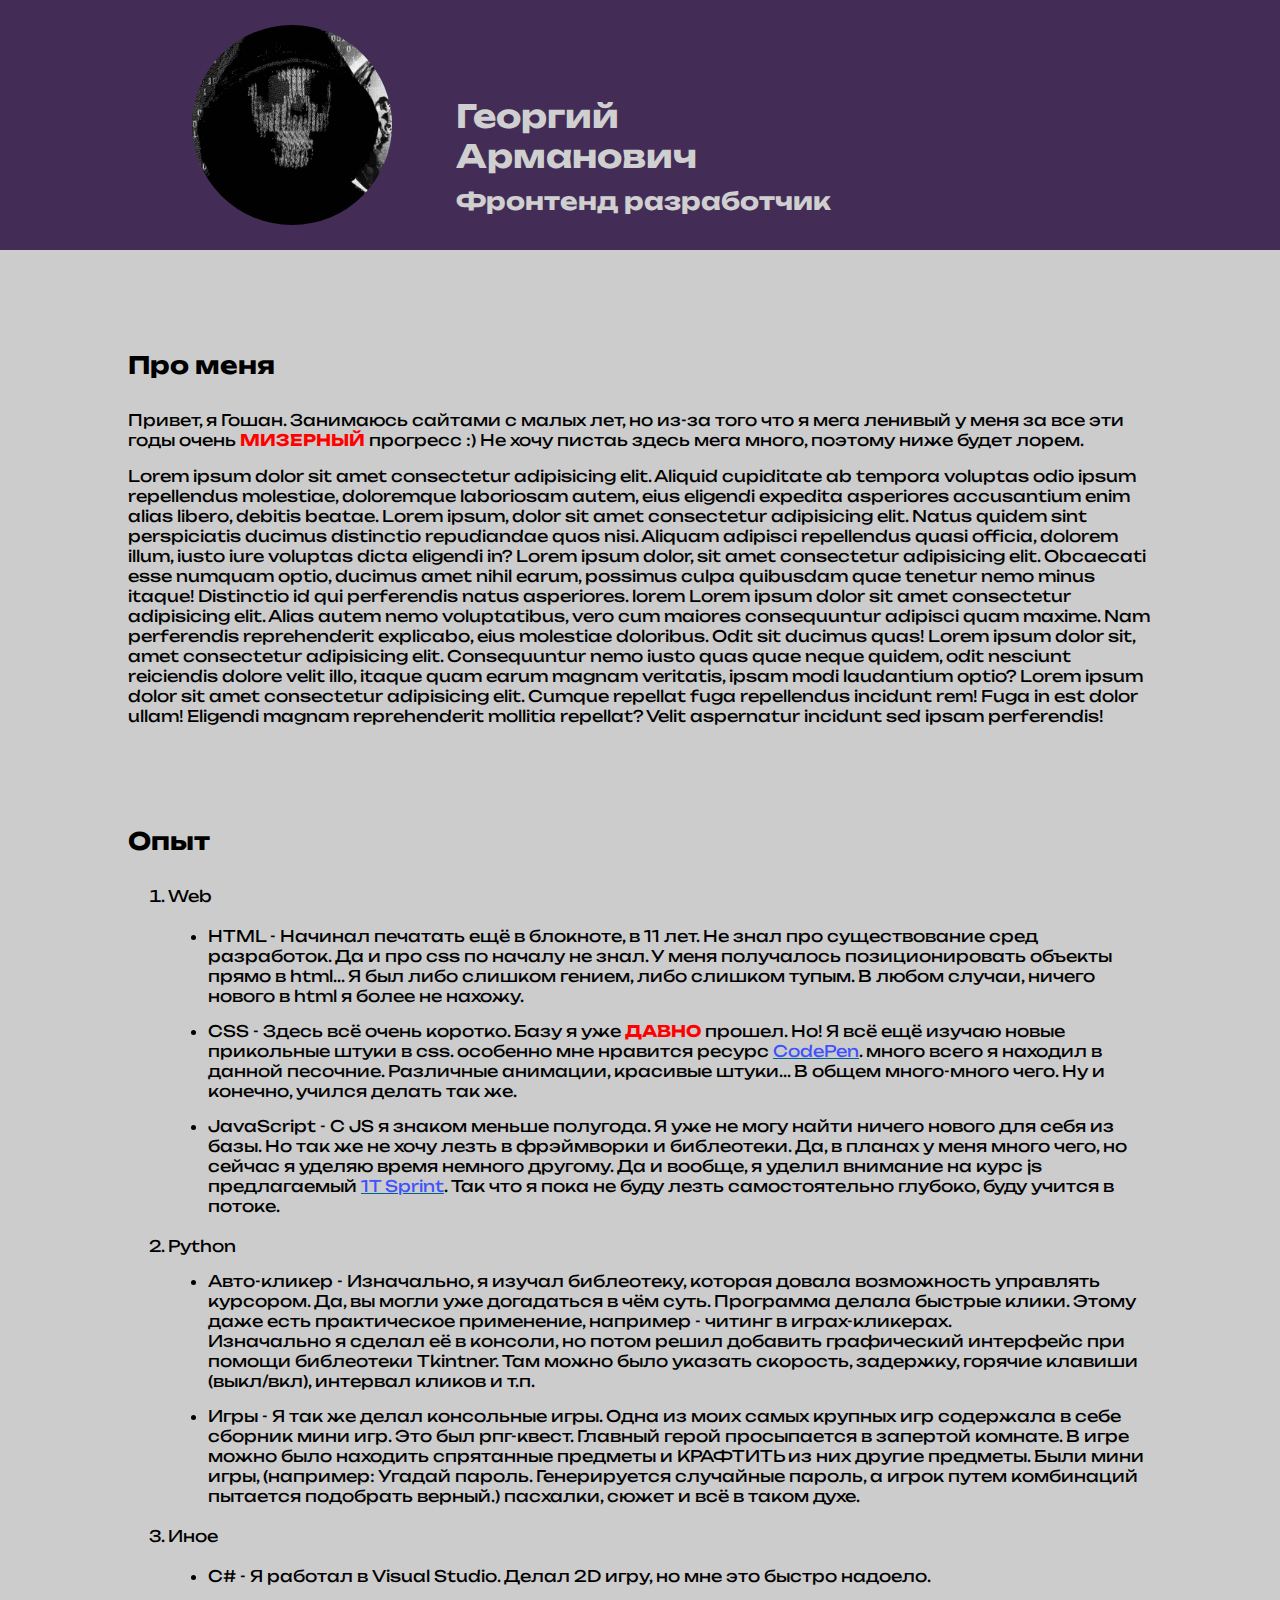
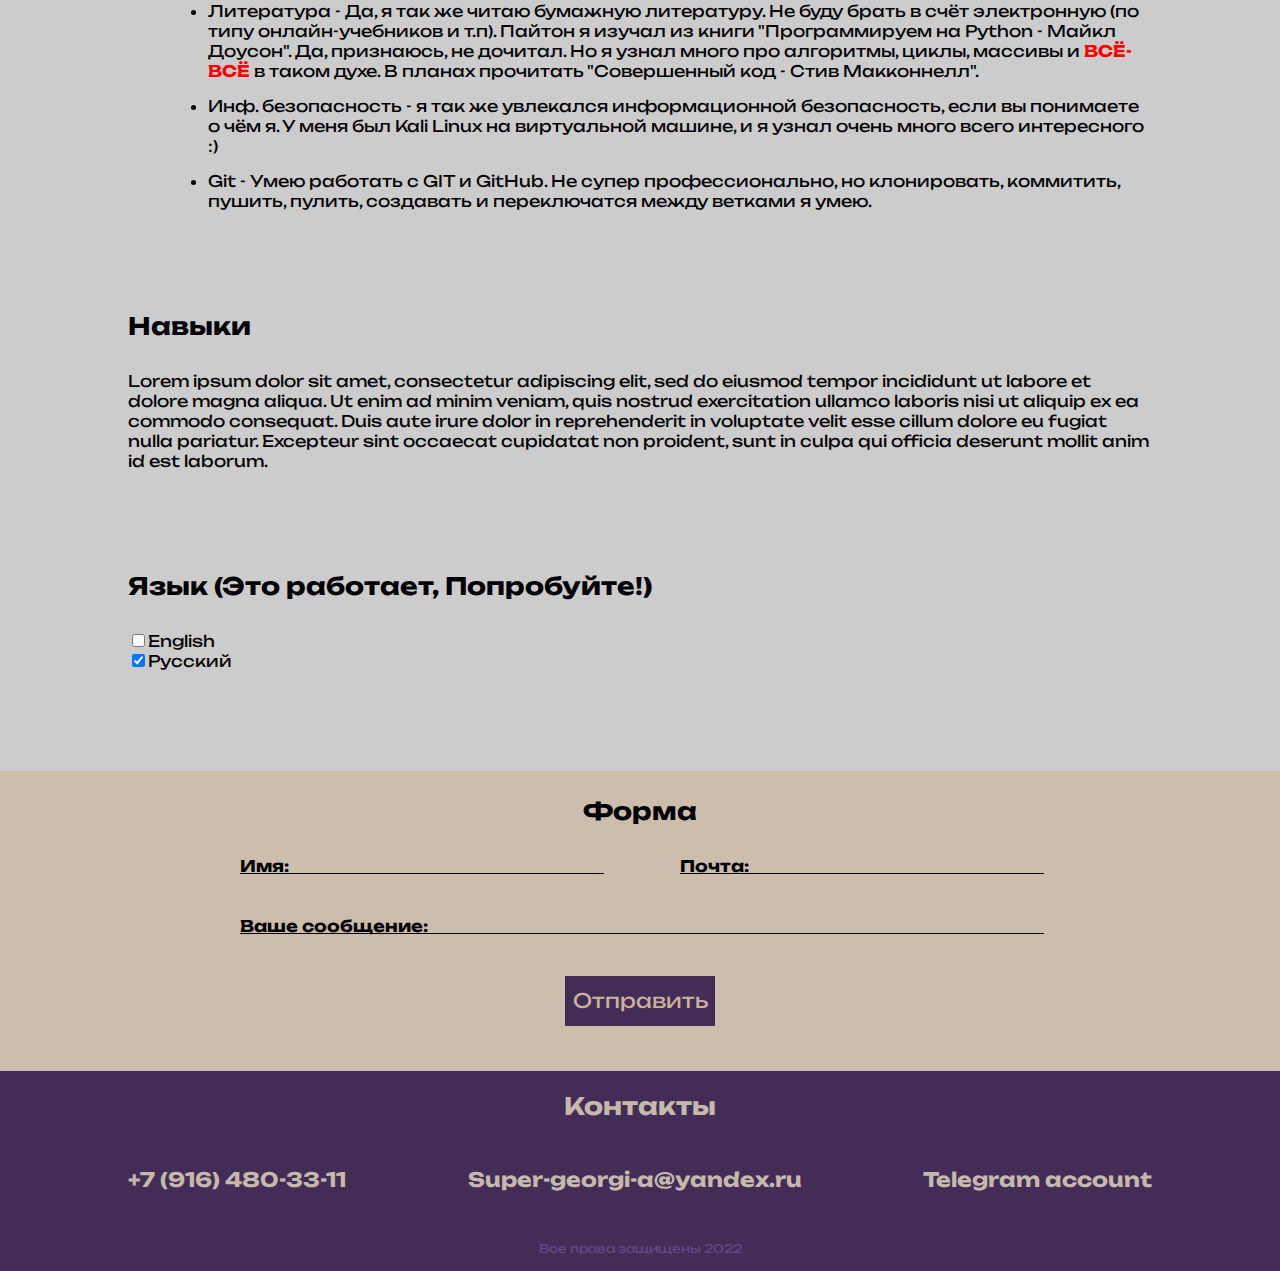
<file: index.html>
<!DOCTYPE html>
<html lang="en">
<head>
    <meta charset="UTF-8">
    <meta http-equiv="X-UA-Compatible" content="IE=edge">
    <meta name="viewport" content="width=device-width, initial-scale=1.0">
    <link rel="stylesheet" href="style.css">
    <title>Портфолио</title>
</head>
<body>
    <body bgcolor="#cccccc">
    <!--header-->
    <div id="header">
        <img src="face.jpg" alt="my face">

        <div id="text-block">
            <h1>Георгий Арманович</h1>
            <h2>Фронтенд разработчик</h2>
        </div>

    </div>

    <!--content-->
    <div id="content">

        <!--About me-->
        <h2>Про меня</h2>
        <p>Привет, я Гошан. Занимаюсь сайтами с малых лет, но из-за того
            что я мега ленивый у меня за все эти годы очень <span>мизерный</span>
            прогресс :)  Не хочу пистаь здесь мега много, поэтому ниже будет лорем.
        </p>

        <p>
            Lorem ipsum dolor sit amet consectetur adipisicing elit. Aliquid cupiditate ab tempora voluptas odio ipsum repellendus molestiae, doloremque laboriosam autem, eius eligendi expedita asperiores accusantium enim alias libero, debitis beatae. Lorem ipsum, dolor sit amet consectetur adipisicing elit. Natus quidem sint perspiciatis ducimus distinctio repudiandae quos nisi. Aliquam adipisci repellendus quasi officia, dolorem illum, iusto iure voluptas dicta eligendi in? Lorem ipsum dolor, sit amet consectetur adipisicing elit. Obcaecati esse numquam optio, ducimus amet nihil earum, possimus culpa quibusdam quae tenetur nemo minus itaque! Distinctio id qui perferendis natus asperiores. lorem Lorem ipsum dolor sit amet consectetur adipisicing elit. Alias autem nemo voluptatibus, vero cum maiores consequuntur adipisci quam maxime. Nam perferendis reprehenderit explicabo, eius molestiae doloribus. Odit sit ducimus quas! Lorem ipsum dolor sit, amet consectetur adipisicing elit. Consequuntur nemo iusto quas quae neque quidem, odit nesciunt reiciendis dolore velit illo, itaque quam earum magnam veritatis, ipsam modi laudantium optio? Lorem ipsum dolor sit amet consectetur adipisicing elit. Cumque repellat fuga repellendus incidunt rem! Fuga in est dolor ullam! Eligendi magnam reprehenderit mollitia repellat? Velit aspernatur incidunt sed ipsam perferendis!
        </p>

        <!--Experience-->
        <h2>Опыт</h2>

        <ol>
            <!--Web-->
            <li id="num">Web</li>

            <ul type="disc" id="disc">
                <li>
                    HTML - Начинал печатать ещё в блокноте, в 11 лет.
                    Не знал про существование сред разработок. Да и про css по началу не знал.
                    У меня получалось позиционировать объекты прямо в html... Я был либо слишком гением, либо слишком тупым. 
                    В любом случаи, ничего нового в html я более не нахожу.   
                </li>

                <li>
                    CSS - Здесь всё очень коротко. Базу я уже <span>давно</span> прошел. 
                    Но! Я всё ещё изучаю новые прикольные штуки в css. особенно мне нравится ресурс
                    <a href="https://codepen.io/trending">CodePen</a>. много всего
                    я находил в данной песочние. Различные анимации, красивые штуки... В общем много-много чего. 
                    Ну и конечно, учился делать так же.
                </li>

                <li>
                    JavaScript - С JS я знаком меньше полугода. 
                    Я уже не могу найти ничего нового для себя из базы. 
                    Но так же не хочу лезть в фрэймворки и библеотеки. 
                    Да, в планах у меня много чего, но сейчас я уделяю время немного другому. 
                    Да и вообще, я уделил внимание на курс js предлагаемый <a href="https://sprint.1t.ru/">1T Sprint</a>. 
                    Так что я пока не буду лезть самостоятельно глубоко, буду учится в 
                    потоке.
                </li>

            </ul>

            <!--Python-->
            <li class="num-margin-top">
                Python
            </li>

            <ul type="disc" id="disc">
                <li>Авто-кликер - Изначально, я изучал библеотеку, которая довала
                    возможность управлять курсором. Да, вы могли уже догадаться в чём суть. 
                    Программа делала быстрые клики. Этому даже есть практическое применение, например - 
                    читинг в играх-кликерах. <br> Изначально я сделал её в консоли, но потом решил
                    добавить графический интерфейс при помощи библеотеки Tkintner. Там можно было указать
                    скорость, задержку, горячие клавиши (выкл/вкл), интервал кликов и т.п.
                </li>

                <li>Игры - Я так же делал консольные игры. Одна из моих самых крупных игр содержала
                    в себе сборник мини игр. 
                    Это был рпг-квест. Главный герой просыпается в запертой комнате. В игре можно было 
                    находить спрятанные предметы и КРАФТИТЬ из них другие предметы. 
                    Были мини игры, (например: Угадай пароль. Генерируется случайные пароль, а игрок путем комбинаций пытается подобрать верный.) пасхалки, сюжет и 
                    всё в таком духе.
                </li>

            </ul>

            <!--Other-->
            <li id="num" class="num-margin-top">Иное</li>

            <ul type="disc" id="disc">
                <li>C# - Я работал в Visual Studio. Делал 2D игру, но мне это быстро
                    надоело.
                </li>

                <li>Литература - Да, я так же читаю бумажную литературу. Не буду брать в счёт 
                    электронную (по типу онлайн-учебников и т.п). Пайтон я изучал из книги
                    "Программируем на Python - Майкл Доусон". Да, признаюсь, не дочитал. 
                    Но я узнал много про алгоритмы, циклы, массивы и <span>ВСЁ-ВСЁ</span> в таком духе.
                    В планах прочитать "Совершенный код - Стив Макконнелл".
                </li>

                <li>Инф. безопасность - я так же увлекался информационной безопасность, если вы понимаете о чём я. 
                    У меня был Kali Linux на виртуальной машине, и я узнал очень много всего интересного :)
                </li>

                <li>
                    Git - Умею работать с GIT и GitHub. Не супер профессионально, но клонировать, коммитить, пушить, пулить, создавать и переключатся между ветками я умею. 
                </li>
            </ul>

        </ol>

        <!--Skills-->
        <h2>Навыки</h2>

        <p>
            Lorem ipsum dolor sit amet, consectetur adipiscing elit, sed do eiusmod tempor incididunt ut labore et dolore magna aliqua. Ut enim ad minim
            veniam, quis nostrud exercitation ullamco laboris nisi ut aliquip ex ea commodo consequat. Duis aute irure dolor in reprehenderit in voluptate velit
            esse cillum dolore eu fugiat nulla pariatur. Excepteur sint occaecat cupidatat non proident, sunt in culpa qui officia deserunt mollit anim id est
            laborum.
        </p>

        <!--Language-->
        <h2>Язык (Это работает, Попробуйте!)</h2>

        <form id="language">
            <div id="eng-box" class="lang-box">
                <input type="checkbox" id="engInp" ><p>English</p>
            </div>
            
            <div id="rus-box" class="lang-box">
                <input type="checkbox" id="rusInp" checked><p>Русский</p>
            </div>
            
        </form>

    </div> <!--Close a Content div-->

    <!--Form-->
    <div id="form-block">

        <div id="form-box">

            <h2>Форма</h2>

            <div id="name-box">
                <p id="nameText">Имя:</p>
                <input type="text" id="nameInp">
            </div>

            <div id="mail-box">
                <p id="mailText">Почта:</p>
                <input type="text" id="mailInp">
            </div>

            <div id="message-box">
                <p id="msgText">Ваше сообщение:</p>
                <input type="text" id="msgInp">
            </div>

            <div id="send-btn">
                <p>Отправить</p>
                <span id="notWorking">НЕ РБОТАЕТ!</span>
            </div>

        </div> <!--Close a Form-box div-->

    </div> <!--Close a Form-block div-->

    <!--Foter-->
    <div id="footer-block">

        <h2>Контакты</h2>

        <div id="contacts-block">
            <p>+7 (916) 480-33-11</p>
            <p>Super-georgi-a@yandex.ru</p>
            <a href="https://t.me/Vape_Zone_kk"><p id="tg">Telegram account</p></a>
        </div>

        <p id="finally">Все права защищены 2022</p>

    </div>

    <script src="script.js"></script>
</body>
</html>
</file>
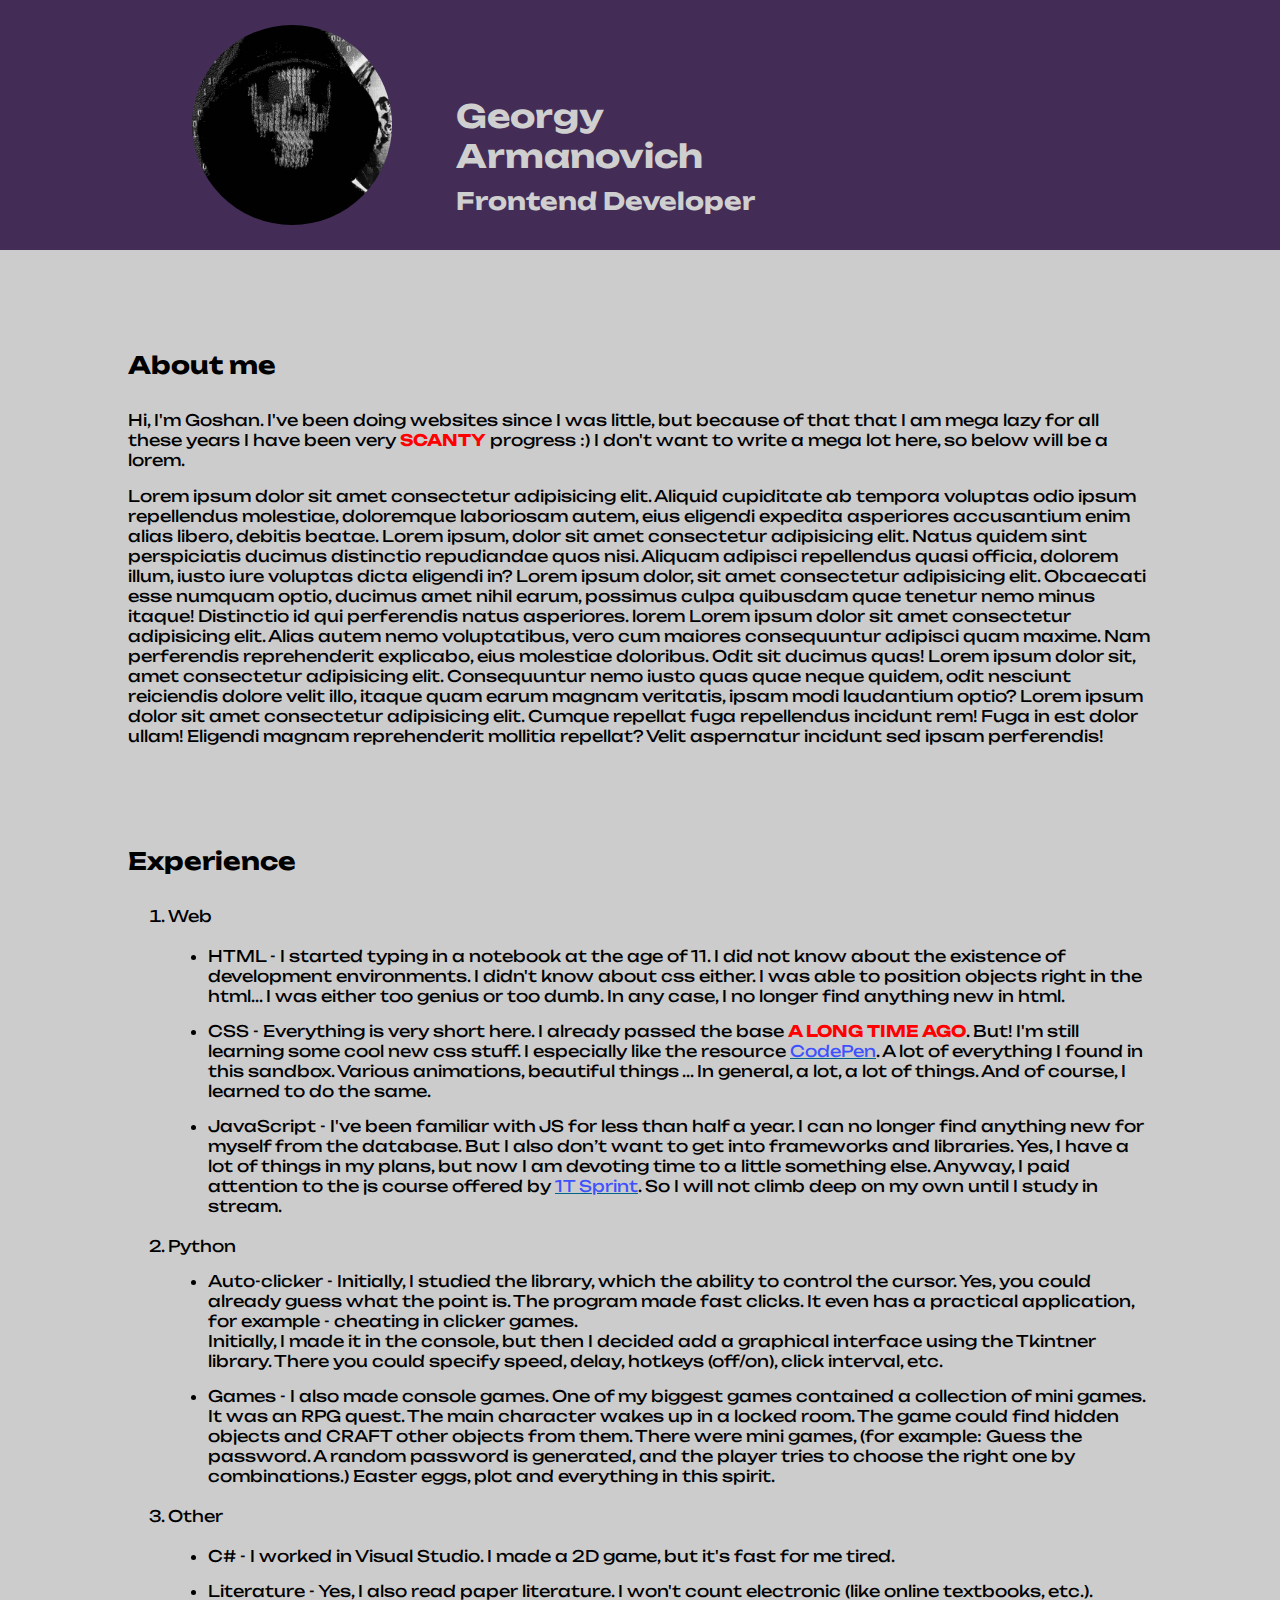
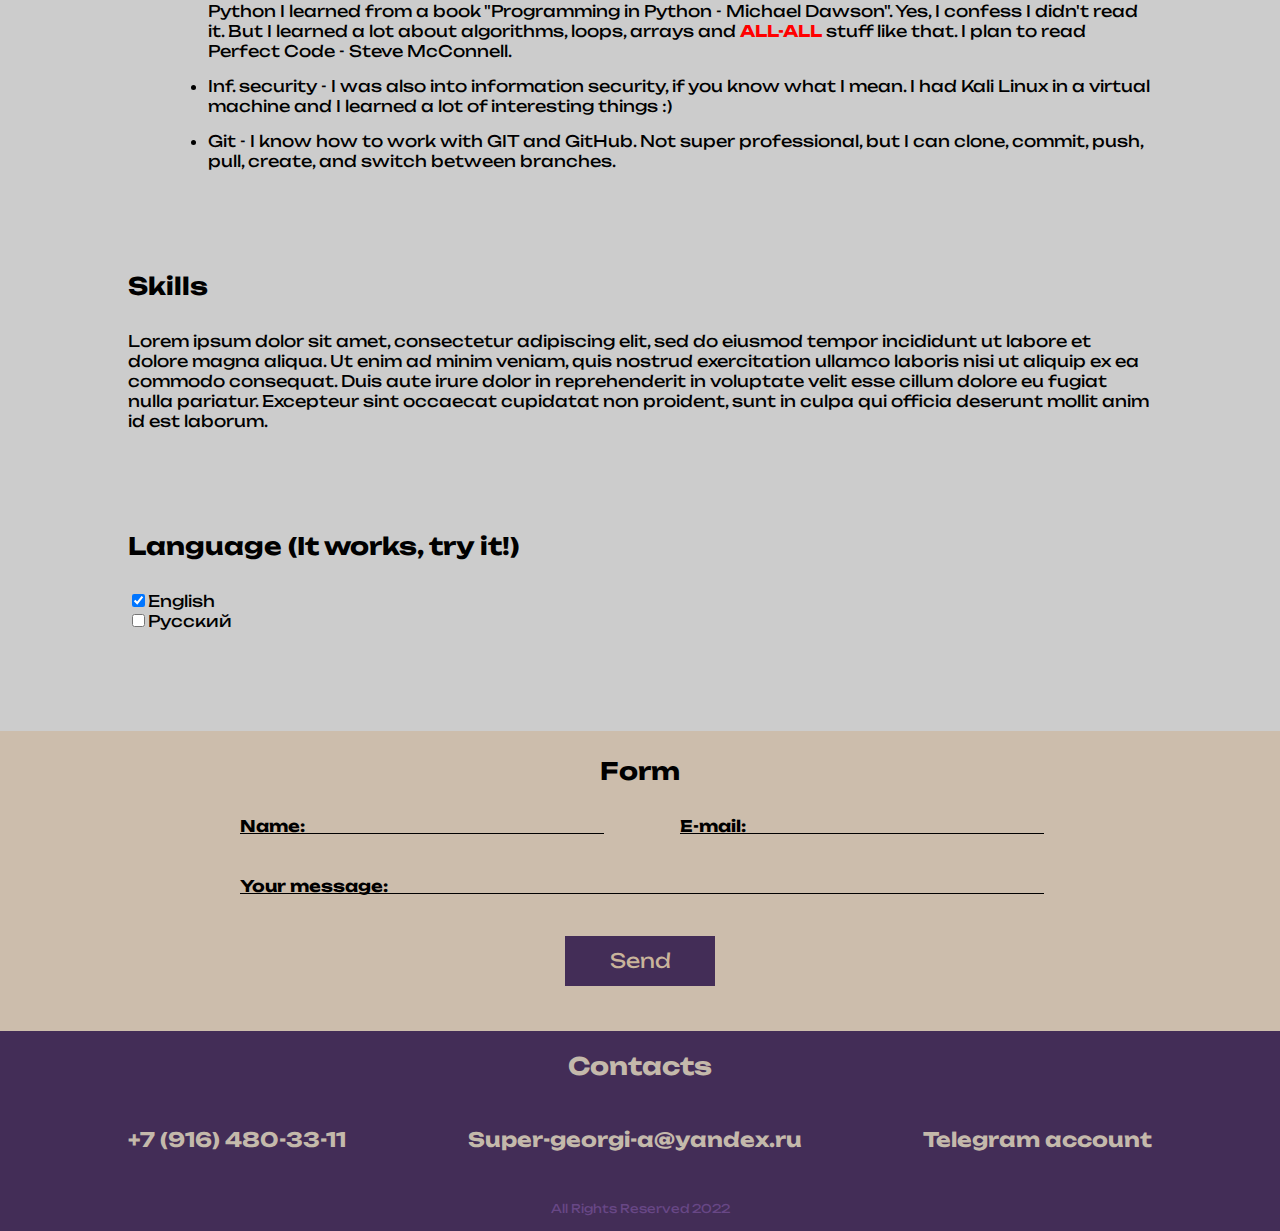
<file: english.html>
<!DOCTYPE html>
<html lang="en">
<head>
    <meta charset="UTF-8">
    <meta http-equiv="X-UA-Compatible" content="IE=edge">
    <meta name="viewport" content="width=device-width, initial-scale=1.0">
    <link rel="stylesheet" href="style.css">
    <title>Portfolio</title>
</head>
<body>
    <body bgcolor="#cccccc">
    <!--header-->
    <div id="header">
        <img src="face.jpg" alt="my face">

        <div id="text-block">
            <h1>Georgy Armanovich</h1>
            <h2>Frontend Developer</h2>
        </div>

    </div>

    <!--content-->
    <div id="content">

        <!--About me-->
        <h2>About me</h2>
        <p>Hi, I'm Goshan. I've been doing websites since I was little, but because of that
            that I am mega lazy for all these years I have been very <span> scanty</span>
            progress :) I don't want to write a mega lot here, so below will be a lorem.
        </p>

        <p>
            Lorem ipsum dolor sit amet consectetur adipisicing elit. Aliquid cupiditate ab tempora voluptas odio ipsum repellendus molestiae, doloremque laboriosam autem, eius eligendi expedita asperiores accusantium enim alias libero, debitis beatae. Lorem ipsum, dolor sit amet consectetur adipisicing elit. Natus quidem sint perspiciatis ducimus distinctio repudiandae quos nisi. Aliquam adipisci repellendus quasi officia, dolorem illum, iusto iure voluptas dicta eligendi in? Lorem ipsum dolor, sit amet consectetur adipisicing elit. Obcaecati esse numquam optio, ducimus amet nihil earum, possimus culpa quibusdam quae tenetur nemo minus itaque! Distinctio id qui perferendis natus asperiores. lorem Lorem ipsum dolor sit amet consectetur adipisicing elit. Alias autem nemo voluptatibus, vero cum maiores consequuntur adipisci quam maxime. Nam perferendis reprehenderit explicabo, eius molestiae doloribus. Odit sit ducimus quas! Lorem ipsum dolor sit, amet consectetur adipisicing elit. Consequuntur nemo iusto quas quae neque quidem, odit nesciunt reiciendis dolore velit illo, itaque quam earum magnam veritatis, ipsam modi laudantium optio? Lorem ipsum dolor sit amet consectetur adipisicing elit. Cumque repellat fuga repellendus incidunt rem! Fuga in est dolor ullam! Eligendi magnam reprehenderit mollitia repellat? Velit aspernatur incidunt sed ipsam perferendis!
        </p>

        <!--Experience-->
        <h2>Experience</h2>

        <ol>
            <!--Web-->
            <li id="num">Web</li>

            <ul type="disc" id="disc">
                <li>
                    HTML - I started typing in a notebook at the age of 11.
                    I did not know about the existence of development environments. I didn't know about css either.
                    I was able to position objects right in the html... I was either too genius or too dumb.
                    In any case, I no longer find anything new in html.
                </li>

                <li>
                    CSS - Everything is very short here. I already passed the base <span>a long time ago</span>.
                    But! I'm still learning some cool new css stuff. I especially like the resource
                    <a href="https://codepen.io/trending">CodePen</a>. A lot of everything
                    I found in this sandbox. Various animations, beautiful things ... In general, a lot, a lot of things.
                    And of course, I learned to do the same.
                </li>

                <li>
                    JavaScript - I've been familiar with JS for less than half a year.
                     I can no longer find anything new for myself from the database.
                     But I also don’t want to get into frameworks and libraries.
                     Yes, I have a lot of things in my plans, but now I am devoting time to a little something else.
                     Anyway, I paid attention to the js course offered by <a href="https://sprint.1t.ru/">1T Sprint</a>.
                     So I will not climb deep on my own until I study in
                     stream.
                </li>

            </ul>

            <!--Python-->
            <li class="num-margin-top">
                Python
            </li>

            <ul type="disc" id="disc">
                <li>Auto-clicker - Initially, I studied the library, which
                    the ability to control the cursor. Yes, you could already guess what the point is.
                    The program made fast clicks. It even has a practical application, for example -
                    cheating in clicker games. <br> Initially, I made it in the console, but then I decided
                    add a graphical interface using the Tkintner library. There you could specify
                    speed, delay, hotkeys (off/on), click interval, etc.
                </li>

                <li>Games - I also made console games. One of my biggest games contained
                    a collection of mini games.
                    It was an RPG quest. The main character wakes up in a locked room. The game could
                    find hidden objects and CRAFT other objects from them.
                    There were mini games, (for example: Guess the password. A random password is generated, and the player tries to choose the right one by combinations.) Easter eggs, plot and
                    everything in this spirit.
                </li>

            </ul>

            <!--Other-->
            <li id="num" class="num-margin-top">Other</li>

            <ul type="disc" id="disc">
                <li>C# - I worked in Visual Studio. I made a 2D game, but it's fast for me
                    tired.
                </li>

                <li>Literature - Yes, I also read paper literature. I won't count
                    electronic (like online textbooks, etc.). Python I learned from a book
                    "Programming in Python - Michael Dawson". Yes, I confess I didn't read it.
                    But I learned a lot about algorithms, loops, arrays and <span>ALL-ALL</span> stuff like that.
                    I plan to read Perfect Code - Steve McConnell.
                </li>

                <li>Inf. security - I was also into information security, if you know what I mean.
                    I had Kali Linux in a virtual machine and I learned a lot of interesting things :)
                </li>

                <li>
                    Git - I know how to work with GIT and GitHub. Not super professional, but I can clone, commit, push, pull, create, and switch between branches.
                </li>
            </ul>

        </ol>

        <!--Skills-->
        <h2>Skills</h2>

        <p>
            Lorem ipsum dolor sit amet, consectetur adipiscing elit, sed do eiusmod tempor incididunt ut labore et dolore magna aliqua. Ut enim ad minim
            veniam, quis nostrud exercitation ullamco laboris nisi ut aliquip ex ea commodo consequat. Duis aute irure dolor in reprehenderit in voluptate velit
            esse cillum dolore eu fugiat nulla pariatur. Excepteur sint occaecat cupidatat non proident, sunt in culpa qui officia deserunt mollit anim id est
            laborum.
        </p>

        <!--Language-->
        <h2>Language (It works, try it!)</h2>

        <form id="language">
            <div id="eng-box" class="lang-box">
                <input type="checkbox" id="engInp" checked><p>English</p>
            </div>
            
            <div id="rus-box" class="lang-box">
                <input type="checkbox" id="rusInp"><p>Русский</p>
            </div>
            
        </form>

    </div> <!--Close a Content div-->

    <!--Form-->
    <div id="form-block">

        <div id="form-box">

            <h2>Form</h2>

            <div id="name-box">
                <p id="nameText">Name:</p>
                <input type="text" id="nameInp">
            </div>

            <div id="mail-box">
                <p id="mailText">E-mail:</p>
                <input type="text" id="mailInp">
            </div>

            <div id="message-box">
                <p id="msgText">Your message:</p>
                <input type="text" id="msgInp">
            </div>

            <div id="send-btn">
                <p>Send</p>
                <span id="notWorking">NOT WORK!</span>
            </div>

        </div> <!--Close a Form-box div-->

    </div> <!--Close a Form-block div-->

    <!--Foter-->
    <div id="footer-block">

        <h2>Contacts</h2>

        <div id="contacts-block">
            <p>+7 (916) 480-33-11</p>
            <p>Super-georgi-a@yandex.ru</p>
            <a href="https://t.me/Vape_Zone_kk"><p id="tg">Telegram account</p></a>
        </div>

        <p id="finally">All Rights Reserved 2022</p>

    </div>

    <script src="script.js"></script>
</body>
</html>
</file>
<file: style.css>
@import url('https://fonts.googleapis.com/css2?family=Unbounded:wght@300&display=swap');

body {
    margin: 0;
}

/*header*/

#header {
    width: 100%;
    height: 250px;
    background-color: rgb(67, 45, 87);
    display: flex;
    align-items: center;
}

#header img {
    width: 200px;
    border-radius: 50%;
    margin-left: 15%;

    transition: 0.7s ease;
    animation: shadow 4s infinite;

}

@keyframes shadow {
    0% {
        box-shadow: 0 0 40px rgb(0, 0, 0);
    }
    25% {
        box-shadow: 0 0 45px rgb(63, 63, 63);
    }
    50% {
        box-shadow: 0 0 50px rgb(105, 105, 105);
    }
    75% {
        box-shadow: 0 0 45px rgb(63, 63, 63);
    }
    100% {
        box-shadow: 0 0 40px rgb(0, 0, 0);
    }
}

#header img:hover {
    transform: scale(1.05);
}

#text-block {
    width: 400px;
    height: 100px;
    margin-left: 5%;
    color: rgb(207, 207, 207);
}

#text-block h1, h2 {
    margin-bottom: -10px;
    font-family: 'Unbounded', cursive;
}

/*content*/

#content {
    width: 80%;
    height: auto;


    margin-left: 10%;
    margin-right: 10%;
}

#content h2 {
    margin-top: 100px;
    font-family: 'Unbounded', cursive;
    margin-bottom: 30px;
}

#content p, li {
    font-family: 'Unbounded', cursive;
}

#content span {
    font-weight: bold;
    color: red;
    text-transform: uppercase;
}

/*Experience*/

#num {
    margin-bottom: 20px;
}

#disc li{
    margin-top: 15px;
}

a {
    text-decoration-color: rgb(0, 99, 138);
    color: rgb(62, 81, 255);
}

.num-margin-top {
    margin-top: 20px;
}

/*Language*/

#eng-box p{
    display: inline;
}

#rus-box p{
    display: inline;
}

.url-checkbox {
    text-decoration: none;
    color: black;
}

/*Form*/

#form-block {
    margin-top: 100px;
    width: 100%;
    height: 300px;
    background-color: rgb(204, 189, 172);
}

#form-box {
    position: relative;
    width: 800px;
    height: 250px;

    top: 50%;
    left: 50%;
    transform: translate(-50%, -50%);

}

#form-box h2 {
    text-align: center;
}

/*name-box*/

#name-box {
    width: 45%;
    height: 50px;
    display: flex;
    flex-direction: column;
}

#name-box p {
    font-family: 'Unbounded', cursive;
    margin: 0;
    position: absolute;
    top: 60px;
    font-weight: bold;

    transition: 0.5s ease;
}

#name-box input {
    width: 100%;
    height: 15px;

    margin-top: 40px;
    background: none;
    border: none;
    border-bottom: 1px solid black;
    outline: none;

    font-size: 20px;
}

/*mail-box*/

#mail-box {
    width: 45%;
    height: 50px;
    display: flex;
    flex-direction: column;

    position: absolute;
    right: 0px;
    top: 40px;
}

#mail-box p {
    font-family: 'Unbounded', cursive;
    margin: 0;
    position: absolute;
    top: 20px;
    font-weight: bold;

    transition: 0.5s ease;
}

#mail-box input {
    width: 100%;
    height: 15px;

    margin-top: 20px;
    background: none;
    border: none;
    border-bottom: 1px solid black;
    outline: none;

    font-size: 20px;
}

/*message-box*/

#message-box {
    width: 100%;
    height: 50px;
    display: flex;
    flex-direction: column;

    position: absolute;
    right: 0px;
    top: 100px;
}

#message-box p {
    font-family: 'Unbounded', cursive;
    margin: 0;
    position: absolute;
    top: 20px;
    font-weight: bold;

    transition: 0.5s ease;
}

#message-box input {
    width: 100%;
    height: 15px;

    margin-top: 20px;
    background: none;
    border: none;
    border-bottom: 1px solid black;
    outline: none;

    font-size: 20px;
}

/*send-btn*/

#send-btn {
    position: absolute;
    width: 150px;
    height: 50px;
    background-color: rgb(67, 45, 87);
    bottom: 20px;
    left: 50%;
    transform: translate(-50%);

    transition: 0.5s ease;
}

#send-btn:hover {
    cursor: pointer;
    box-shadow: 0 0 25px rgb(67, 45, 87);
}

#send-btn:active {
    background-color: rgb(50, 33, 65);
}

#send-btn p {
    text-align: center;
    font-size: 20px;
    margin-top: 12px;
    color: rgb(201, 180, 155);
    font-family: 'Unbounded', cursive;
    user-select: none;
}

#notWorking {
    margin-left: 27.5px;
    color: rgb(39, 0, 0);
    opacity: 0;
    transition: 0.5s ease;
}

/*Footer*/

#footer-block {
    width: 100%;
    height: 200px;
    background-color: rgb(67, 45, 87);
}

#footer-block h2 {
    margin: 0;
    padding-top: 20px;
    text-align: center;
    color: rgb(196, 185, 171);
}

#contacts-block {
    position: relative;
    width: 80%;
    height: 100px;
    margin-top: 20px;

    left: 50%;
    transform: translate(-50%);

    display: flex;
    justify-content: space-between;
}

#contacts-block p {
    margin-top: 26px;
    font-weight: bold;
    transition: 0.5s ease;
    color: rgb(196, 185, 171);
    font-family: 'Unbounded', cursive;
    font-size: 20px;
}

#contacts-block p:hover {
    color: rgb(238, 224, 207);
    transform: scale(1.2);
}

#tg:hover {
    cursor: pointer;
}

#contacts-block a {
    text-decoration: none;
}

#finally {
    text-align: center;
    color: rgb(104, 71, 134);
    font-size: 12px;
    font-family: 'Unbounded', cursive;
    margin: 0;
    padding-top: 0px;
}
</file>
